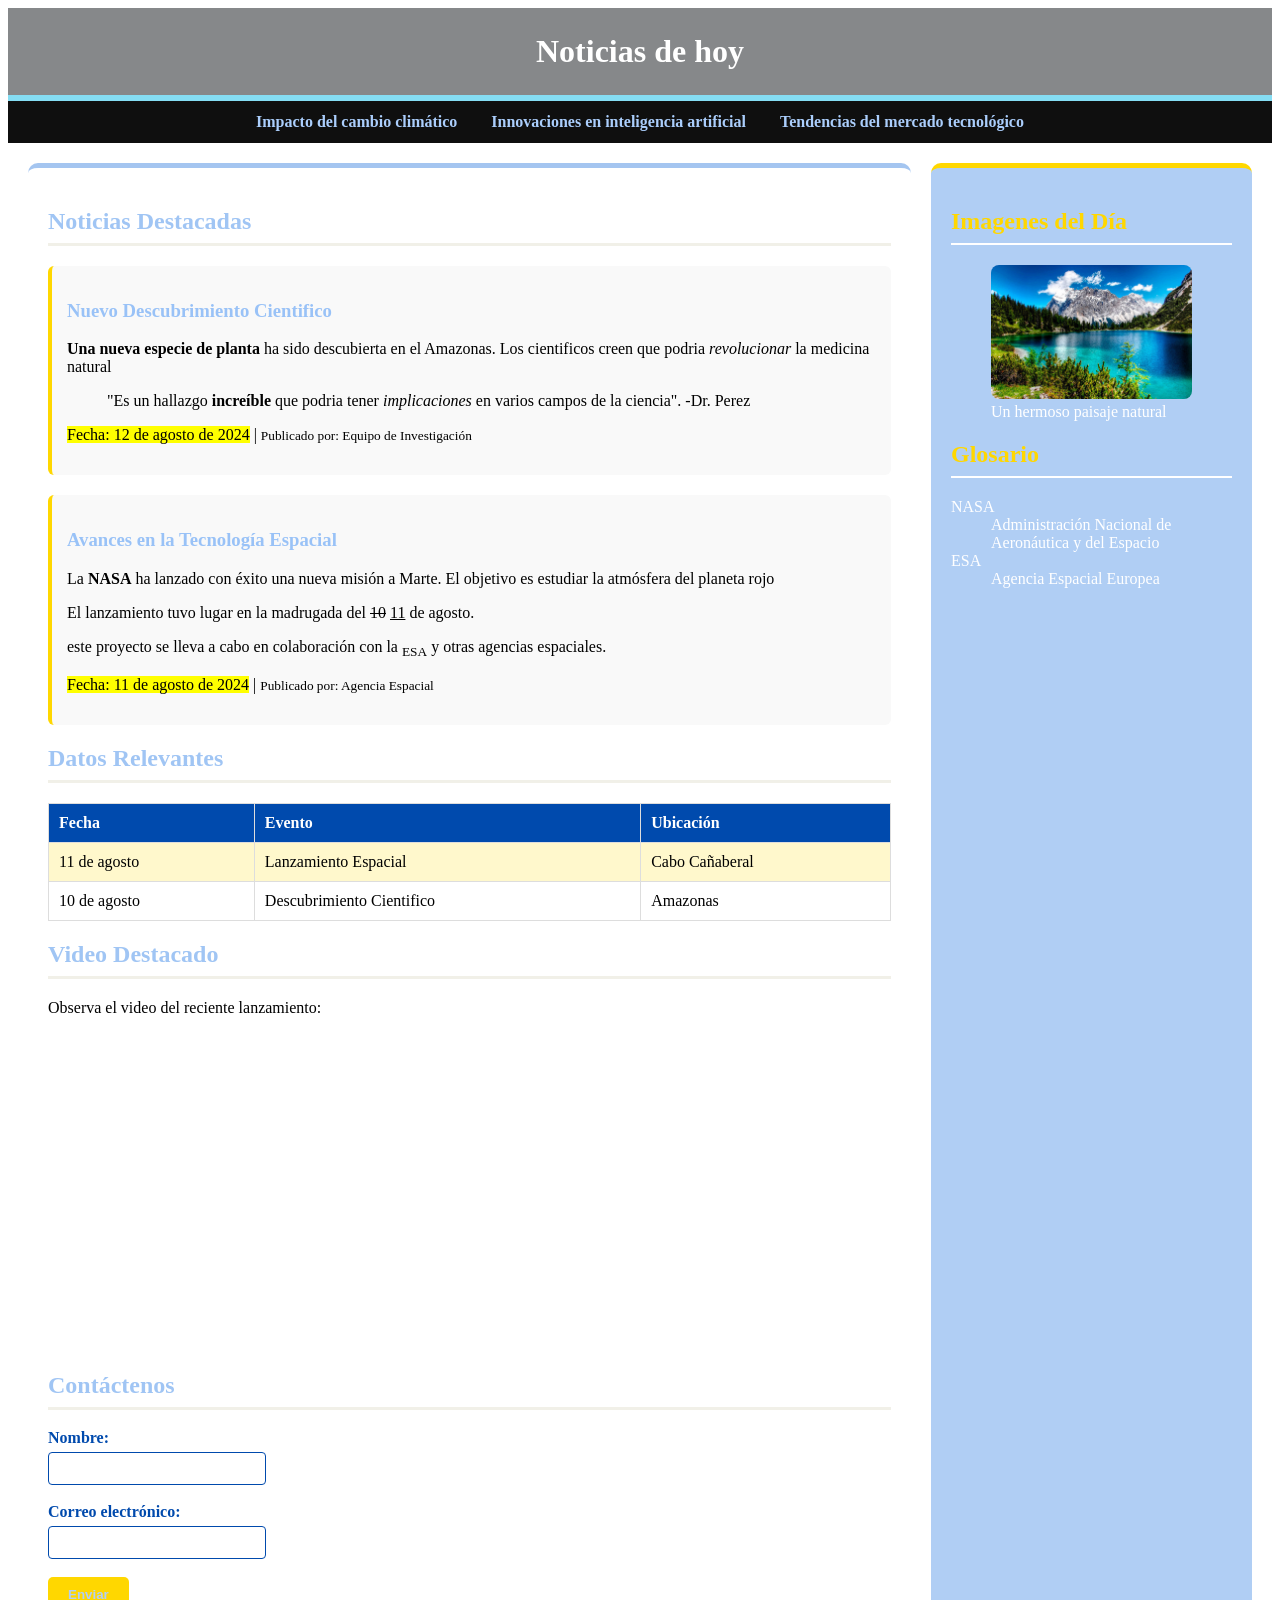
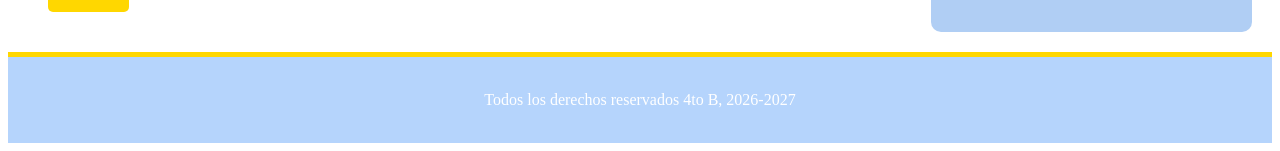
<file: index.html>
<!DOCTYPE html>
<html lang="en">
<head>
    <meta charset="UTF-8">
    <meta name="viewport" content="width=device-width, initial-scale=1.0">
    <title>Noticias Hoy</title>
    <link rel="stylesheet" href="estilos.css">
</head>
<body>

    <!--Encabezado de la pagina-->
<header>
    <h1>Noticias de hoy</h1>
</header>

<!--Menú de navegación-->
<nav>
    <ul>
        <li><a href="#">Impacto del cambio climático</a></li>
        <li><a href="#">Innovaciones en inteligencia artificial</a></li>
        <li><a href="#">Tendencias del mercado tecnológico</a></li>
    </ul>
</nav>

<!--Contenedor principal: Sección de contenido y aside-->
<div class="contenedor">

    <!--Sección principal (Lado izquierdo)-->

    <section>
        <h2>Noticias Destacadas</h2>

        <article>
            <h3>Nuevo Descubrimiento Cientifico</h3>
            <p><b>Una nueva especie de planta</b> ha sido descubierta en el Amazonas. Los cientificos creen que podria <i>revolucionar</i> la medicina natural</p>
            <blockquote>"Es un hallazgo <strong>increíble</strong> que podria tener <em>implicaciones</em> en varios campos de la ciencia". -Dr. Perez</blockquote>
            <p><mark>Fecha: 12 de agosto de 2024</mark> | <small>Publicado por: Equipo de Investigación</small></p>
        </article>

        <article>
            <h3>Avances en la Tecnología Espacial</h3>
            <p>La <b>NASA</b> ha lanzado con éxito una nueva misión a Marte. El objetivo es estudiar la atmósfera del planeta rojo</p>
            <p>El lanzamiento tuvo lugar en la madrugada del <del>10</del> <ins>11</ins> de agosto.</p>
            <p>este proyecto se lleva a cabo en colaboración con la <sub>ESA</sub> y otras agencias espaciales.</p>
            <p><mark>Fecha: 11 de agosto de 2024</mark> | <small>Publicado por: Agencia Espacial</small></p>
        </article>

        <h2>Datos Relevantes</h2>
        <table>
            <tr>
                <th>Fecha</th>
                <th>Evento</th>
                <th>Ubicación</th>
            </tr>
            <tr>
                <td>11 de agosto</td>
                <td>Lanzamiento Espacial</td>
                <td>Cabo Cañaberal</td>
            </tr>
            <tr>
                <td>10 de agosto</td>
                <td>Descubrimiento Cientifico</td>
                <td>Amazonas</td>
            </tr>
        </table>

        <h2>Video Destacado</h2>
        <p>Observa el video del reciente lanzamiento:</p>
        <iframe width="560" height="315" src="https://www.youtube.com/embed/-7KLg7YXkZA?si=wP01zV_pI93uImyV&quot; title="YouTube video player" frameborder="0" allow="accelerometer; autoplay; clipboard-write; encrypted-media; gyroscope; picture-in-picture; web-share" referrerpolicy="strict-origin-when-cross-origin" allowfullscreen></iframe>

        <h2>Contáctenos</h2>
        <form action="#" method="post">
            <label for="nombre">Nombre:</label><br>
            <input type="text" id="nombre" name="nombre"><br><br>
            <label for="email">Correo electrónico:</label><br>
            <input type="email" id="email"  name="email"><br><br>
            <input type="submit" value="Enviar">
        </form>
    </section>

    <!--Aside (Columna lateral)-->
    <aside>
        <h2>Imagenes del Día</h2>
        <figure>
            <img src="seebensee-2384369-810x540.jpg" alt="Playa Punta Cana" width="300" height="200">
            <figcaption>Un hermoso paisaje natural</figcaption>
        </figure>

        <h2>Glosario</h2>
        <dl>
            <dt>NASA</dt>
            <dd>Administración Nacional de Aeronáutica y del Espacio</dd>
            <dt>ESA</dt>
            <dd>Agencia Espacial Europea</dd>
        </dl>
    </aside>
</div>

<!--Pie de pagina-->
<footer>
    <p>Todos los derechos reservados 4to B, 2026-2027</p>
</footer>
   
</body>
</html>
</file>
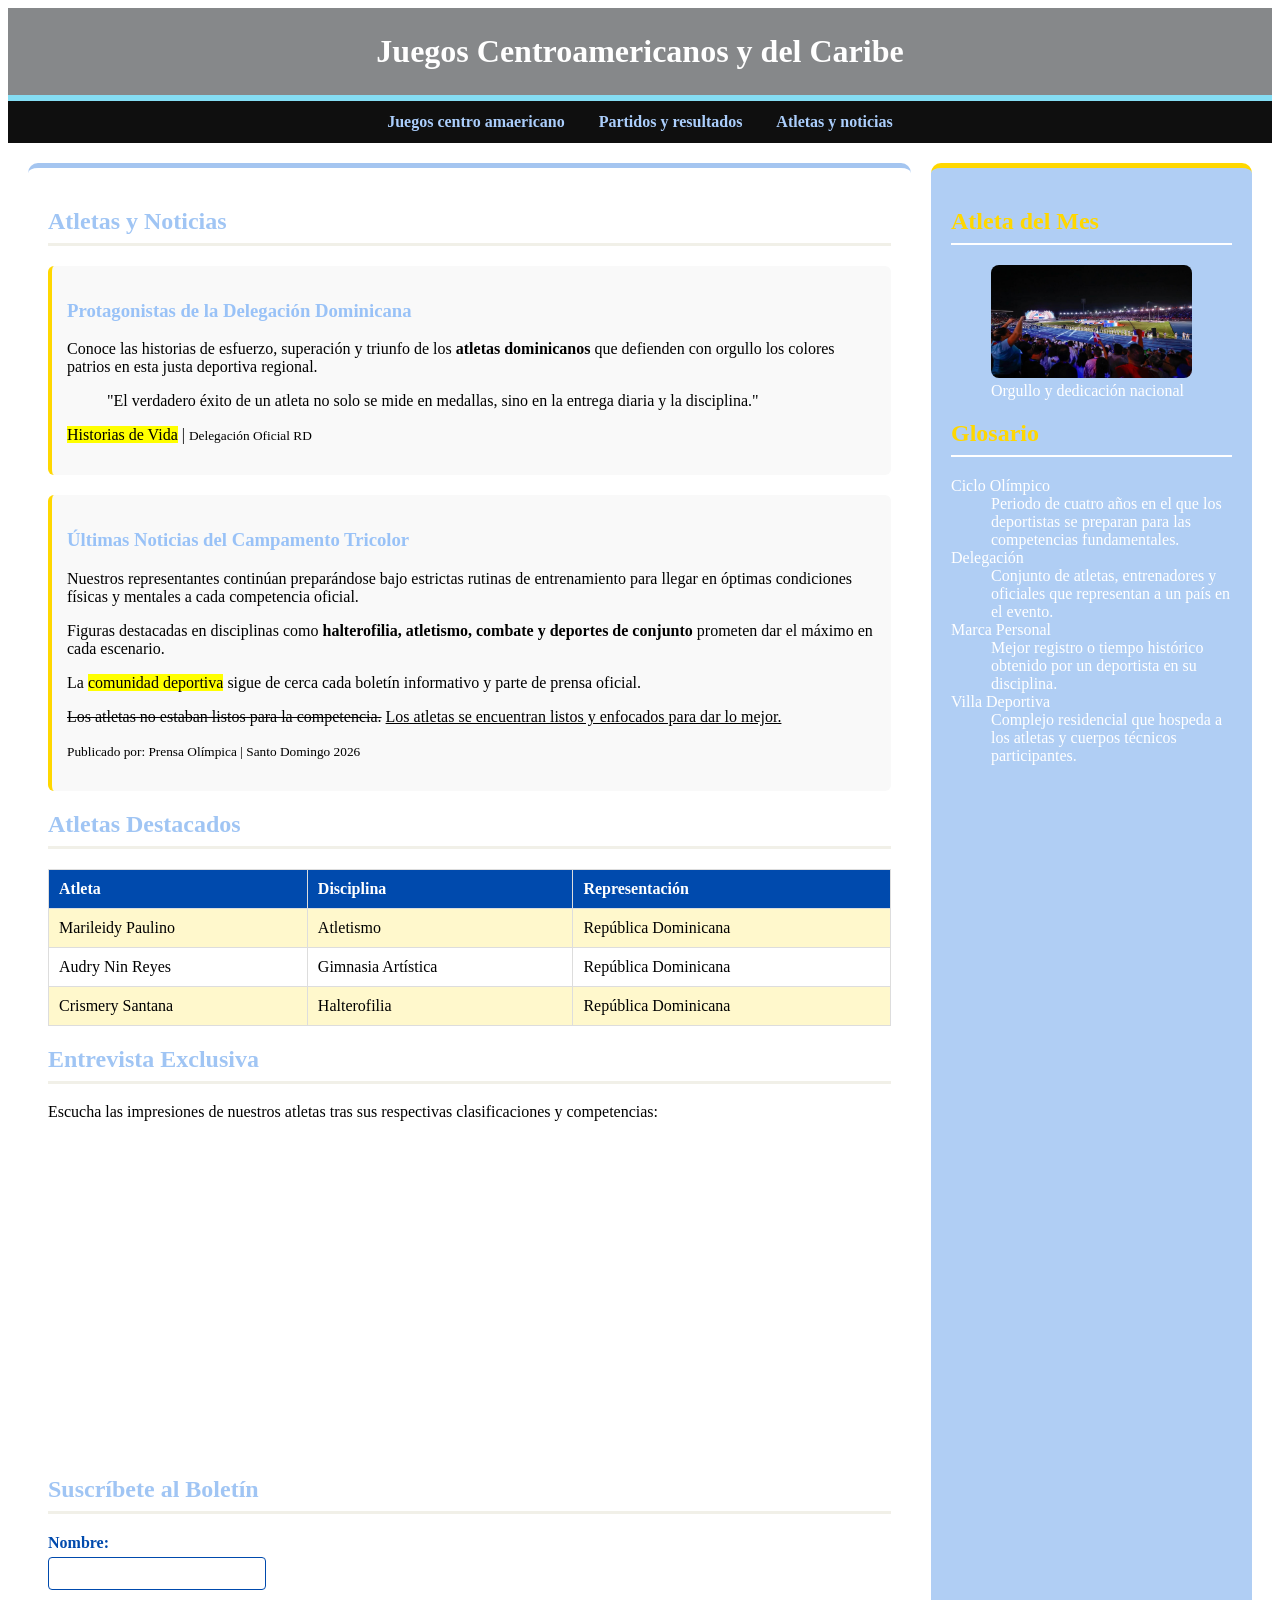
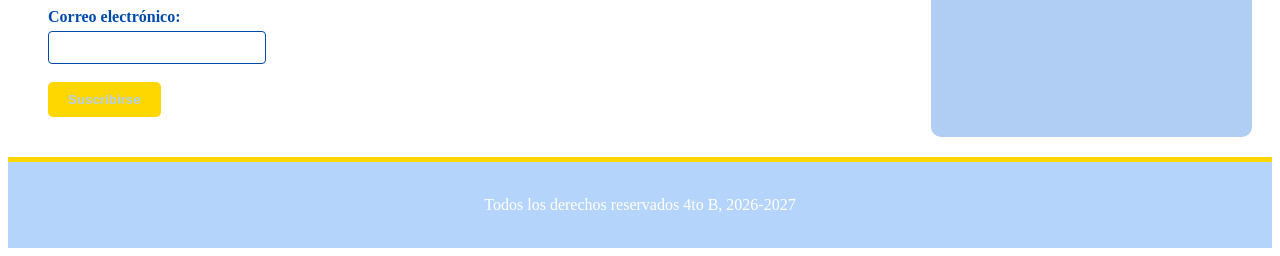
<file: atletas y noticias.html>
<!DOCTYPE html>
<html lang="es">
<head>
    <meta charset="UTF-8">
    <meta name="viewport" content="width=device-width, initial-scale=1.0">
    <title>Atletas y Noticias - Juegos Centroamericanos y del Caribe</title>
    <link rel="stylesheet" href="estilos.css">
</head>

<body>

<!-- Encabezado de la página -->
<header>
    <h1>Juegos Centroamericanos y del Caribe</h1>
</header>

<!-- Menú de navegación -->
<nav>
    <ul>
        <li><a href="Juegos Centro americano .html">Juegos centro amaericano</a></li>
        <li><a href="partidos y resultados.html">Partidos y resultados</a></li>
        <li><a href="atletas y noticias.html">Atletas y noticias</a></li>
    </ul>
</nav>

<!-- Contenedor principal -->
<div class="contenedor">

    <!-- Sección principal -->
    <section>

        <h2>Atletas y Noticias</h2>

        <article>
            <h3>Protagonistas de la Delegación Dominicana</h3>

            <p>
                Conoce las historias de esfuerzo, superación y triunfo de los <b>atletas dominicanos</b> 
                que defienden con orgullo los colores patrios en esta justa deportiva regional.
            </p>

            <blockquote>
                "El verdadero éxito de un atleta no solo se mide en medallas, sino en la entrega diaria y la disciplina."
            </blockquote>

            <p>
                <mark>Historias de Vida</mark> |
                <small>Delegación Oficial RD</small>
            </p>
        </article>


        <article>
            <h3>Últimas Noticias del Campamento Tricolor</h3>

            <p>
                Nuestros representantes continúan preparándose bajo estrictas rutinas de entrenamiento 
                para llegar en óptimas condiciones físicas y mentales a cada competencia oficial.
            </p>

            <p>
                Figuras destacadas en disciplinas como <b>halterofilia, atletismo, combate y deportes de conjunto</b> 
                prometen dar el máximo en cada escenario.
            </p>

            <p>
                La <mark>comunidad deportiva</mark> sigue de cerca cada boletín informativo y parte de prensa oficial.
            </p>

            <p>
                <del>Los atletas no estaban listos para la competencia.</del>
                <ins>Los atletas se encuentran listos y enfocados para dar lo mejor.</ins>
            </p>

            <p>
                <small>Publicado por: Prensa Olímpica | Santo Domingo 2026</small>
            </p>
        </article>


        <!-- Datos relevantes / Tabla de atletas -->
        <h2>Atletas Destacados</h2>

        <table>
            <tr>
                <th>Atleta</th>
                <th>Disciplina</th>
                <th>Representación</th>
            </tr>

            <tr>
                <td>Marileidy Paulino</td>
                <td>Atletismo</td>
                <td>República Dominicana</td>
            </tr>

            <tr>
                <td>Audry Nin Reyes</td>
                <td>Gimnasia Artística</td>
                <td>República Dominicana</td>
            </tr>

            <tr>
                <td>Crismery Santana</td>
                <td>Halterofilia</td>
                <td>República Dominicana</td>
            </tr>
        </table>


        <!-- Video -->
        <h2>Entrevista Exclusiva</h2>

        <p>
            Escucha las impresiones de nuestros atletas tras sus respectivas clasificaciones y competencias:
        </p>

        <iframe width="560" height="315"
            src="https://www.youtube.com/embed/-7KLg7YXkZA"
            title="Entrevistas a atletas - Juegos Centroamericanos y del Caribe"
            frameborder="0"
            allow="accelerometer; autoplay; clipboard-write; encrypted-media; gyroscope; picture-in-picture; web-share"
            allowfullscreen>
        </iframe>


        <!-- Formulario -->
        <h2>Suscríbete al Boletín</h2>

        <form action="#" method="post">

            <label for="nombre">Nombre:</label><br>
            <input type="text" id="nombre" name="nombre"><br><br>

            <label for="email">Correo electrónico:</label><br>
            <input type="email" id="email" name="email"><br><br>

            <input type="submit" value="Suscribirse">

        </form>

    </section>


    <!-- Aside -->
    <aside>

        <h2>Atleta del Mes</h2>

        <figure>
            <img src="inauguracion-de-centroamericanos-2026-genera-impacto-en-redes-0cc7bd00-focus-0-0-1200-675.jpg"
                 alt="Atleta en competencia"
                 width="300"
                 height="300">

            <figcaption>
                Orgullo y dedicación nacional
            </figcaption>
        </figure>


        <h2>Glosario</h2>

        <dl>

            <dt>Ciclo Olímpico</dt>
            <dd>
                Periodo de cuatro años en el que los deportistas se preparan para las competencias fundamentales.
            </dd>

            <dt>Delegación</dt>
            <dd>
                Conjunto de atletas, entrenadores y oficiales que representan a un país en el evento.
            </dd>

            <dt>Marca Personal</dt>
            <dd>
                Mejor registro o tiempo histórico obtenido por un deportista en su disciplina.
            </dd>

            <dt>Villa Deportiva</dt>
            <dd>
                Complejo residencial que hospeda a los atletas y cuerpos técnicos participantes.
            </dd>

        </dl>

    </aside>

</div>


<!-- Pie de página -->
<footer>
    <p>Todos los derechos reservados 4to B, 2026-2027</p>
</footer>

</body>
</html>
</file>
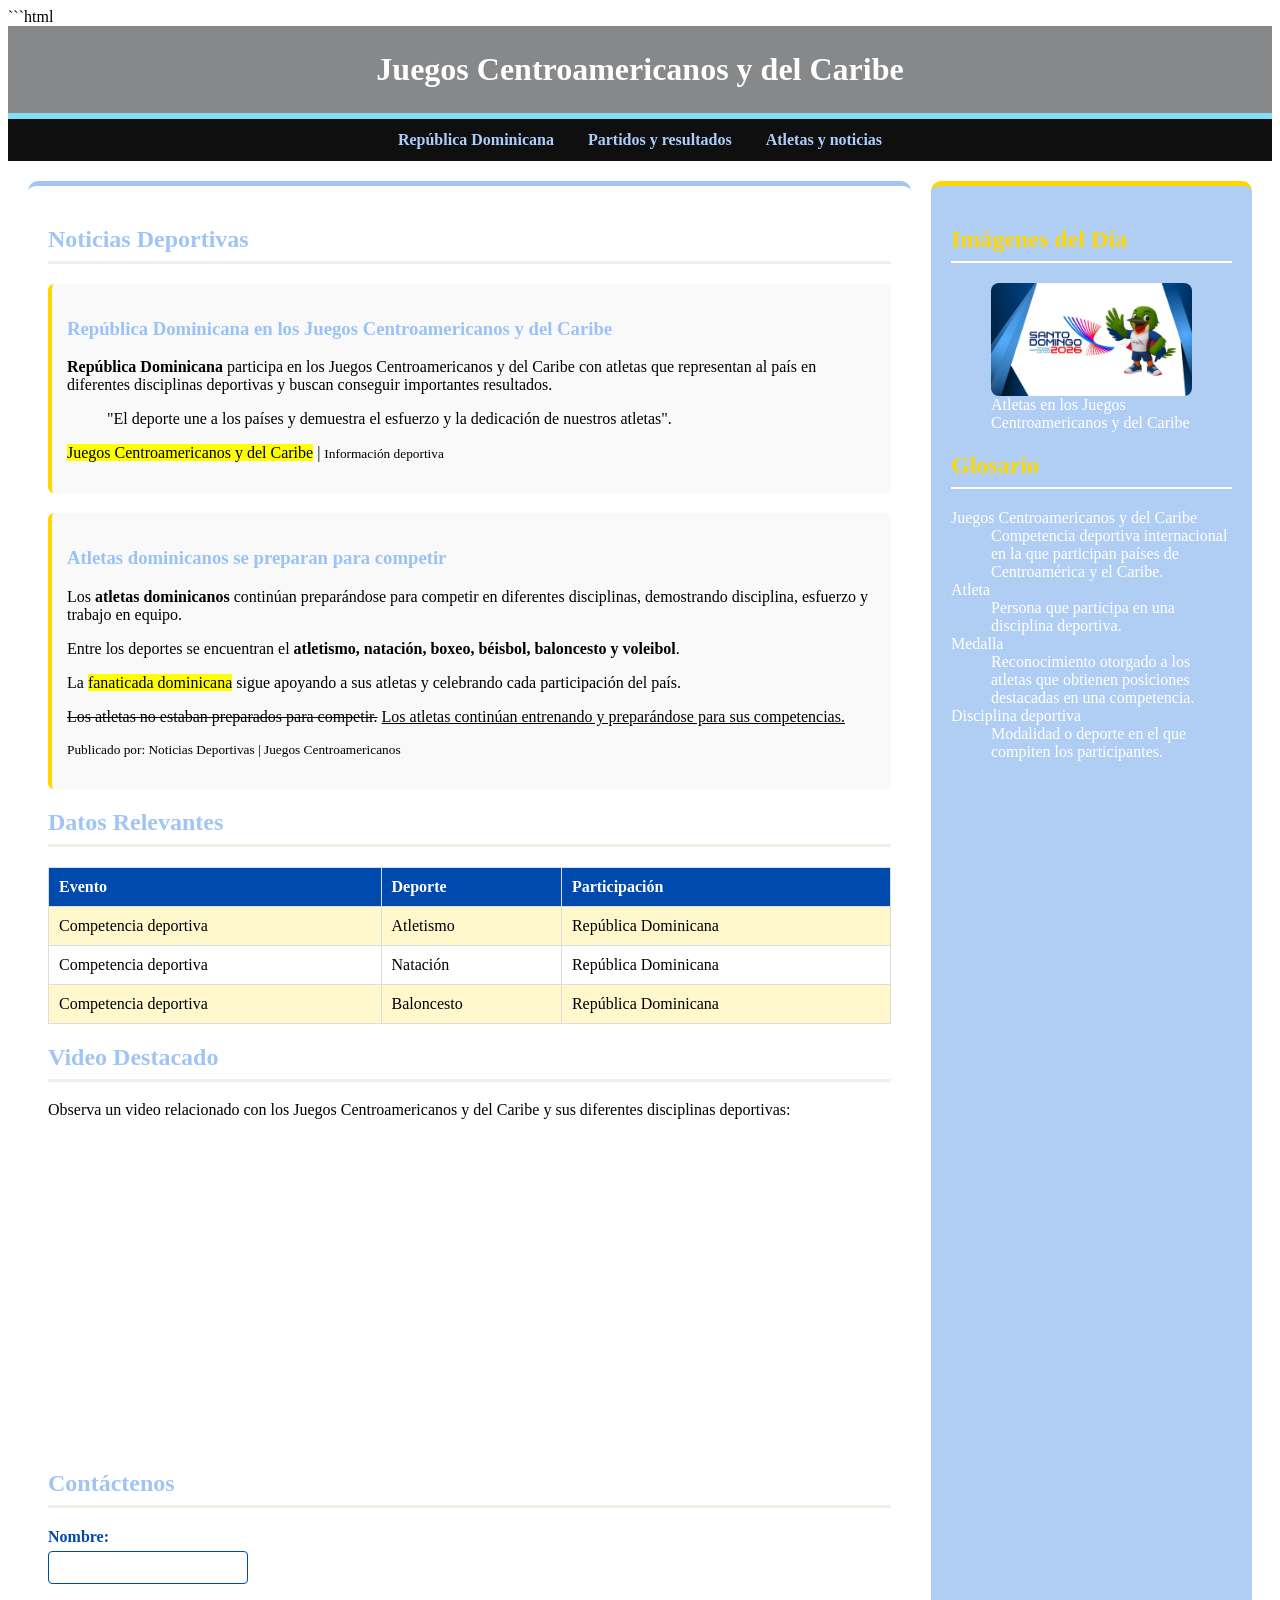
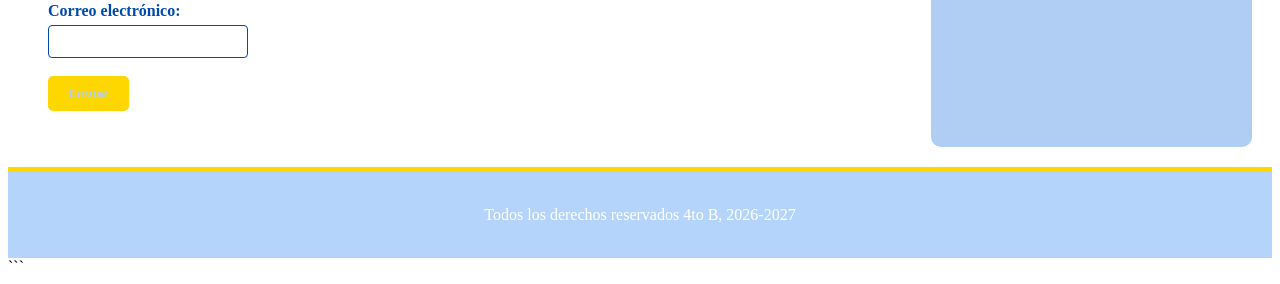
<file: Juegos Centro americano .html>
```html
<!DOCTYPE html>
<html lang="es">
<head>
    <meta charset="UTF-8">
    <meta name="viewport" content="width=device-width, initial-scale=1.0">
    <title>Juegos Centroamericanos y del Caribe</title>
    <link rel="stylesheet" href="estilos.css">
</head>

<body>

<!-- Encabezado de la página -->
<header>
    <h1>Juegos Centroamericanos y del Caribe</h1>
</header>

<!-- Menú de navegación -->
<nav>
    <ul>
        <li><a href="Juegos Centro americano .html">República Dominicana</a></li>
        <li><a href="partidos y resultados.html">Partidos y resultados</a></li>
        <li><a href="atletas y noticias.html">Atletas y noticias</a></li>
    </ul>
</nav>

<!-- Contenedor principal -->
<div class="contenedor">

    <!-- Sección principal -->
    <section>

        <h2>Noticias Deportivas</h2>

        <article>
            <h3>República Dominicana en los Juegos Centroamericanos y del Caribe</h3>

            <p>
                <b>República Dominicana</b> participa en los Juegos Centroamericanos
                y del Caribe con atletas que representan al país en diferentes
                disciplinas deportivas y buscan conseguir importantes resultados.
            </p>

            <blockquote>
                "El deporte une a los países y demuestra el esfuerzo y la dedicación de nuestros atletas".
            </blockquote>

            <p>
                <mark>Juegos Centroamericanos y del Caribe</mark> |
                <small>Información deportiva</small>
            </p>
        </article>


        <article>
            <h3>Atletas dominicanos se preparan para competir</h3>

            <p>
                Los <b>atletas dominicanos</b> continúan preparándose para competir
                en diferentes disciplinas, demostrando disciplina, esfuerzo y
                trabajo en equipo.
            </p>

            <p>
                Entre los deportes se encuentran el <b>atletismo, natación,
                boxeo, béisbol, baloncesto y voleibol</b>.
            </p>

            <p>
                La <mark>fanaticada dominicana</mark> sigue apoyando a sus atletas
                y celebrando cada participación del país.
            </p>

            <p>
                <del>Los atletas no estaban preparados para competir.</del>
                <ins>Los atletas continúan entrenando y preparándose para sus competencias.</ins>
            </p>

            <p>
                <small>Publicado por: Noticias Deportivas | Juegos Centroamericanos</small>
            </p>
        </article>


        <!-- Datos relevantes -->
        <h2>Datos Relevantes</h2>

        <table>
            <tr>
                <th>Evento</th>
                <th>Deporte</th>
                <th>Participación</th>
            </tr>

            <tr>
                <td>Competencia deportiva</td>
                <td>Atletismo</td>
                <td>República Dominicana</td>
            </tr>

            <tr>
                <td>Competencia deportiva</td>
                <td>Natación</td>
                <td>República Dominicana</td>
            </tr>

            <tr>
                <td>Competencia deportiva</td>
                <td>Baloncesto</td>
                <td>República Dominicana</td>
            </tr>
        </table>


        <!-- Video -->
        <h2>Video Destacado</h2>

        <p>
            Observa un video relacionado con los Juegos Centroamericanos
            y del Caribe y sus diferentes disciplinas deportivas:
        </p>

        <iframe width="560" height="315"
            src="https://www.youtube.com/embed/-7KLg7YXkZA"
            title="Video de los Juegos Centroamericanos y del Caribe"
            frameborder="0"
            allow="accelerometer; autoplay; clipboard-write; encrypted-media; gyroscope; picture-in-picture; web-share"
            allowfullscreen>
        </iframe>


        <!-- Formulario -->
        <h2>Contáctenos</h2>

        <form action="#" method="post">

            <label for="nombre">Nombre:</label><br>
            <input type="text" id="nombre" name="nombre"><br><br>

            <label for="email">Correo electrónico:</label><br>
            <input type="email" id="email" name="email"><br><br>

            <input type="submit" value="Enviar">

        </form>

    </section>


    <!-- Aside -->
    <aside>

        <h2>Imágenes del Día</h2>

        <figure>
            <img src="santo-domingo-2026.webp"
                 alt="Juegos Centroamericanos y del Caribe"
                 width="300"
                 height="300">

            <figcaption>
                Atletas en los Juegos Centroamericanos y del Caribe
            </figcaption>
        </figure>


        <h2>Glosario</h2>

        <dl>

            <dt>Juegos Centroamericanos y del Caribe</dt>
            <dd>
                Competencia deportiva internacional en la que participan
                países de Centroamérica y el Caribe.
            </dd>

            <dt>Atleta</dt>
            <dd>
                Persona que participa en una disciplina deportiva.
            </dd>

            <dt>Medalla</dt>
            <dd>
                Reconocimiento otorgado a los atletas que obtienen
                posiciones destacadas en una competencia.
            </dd>

            <dt>Disciplina deportiva</dt>
            <dd>
                Modalidad o deporte en el que compiten los participantes.
            </dd>

        </dl>

    </aside>

</div>


<!-- Pie de página -->
<footer>
    <p>Todos los derechos reservados 4to B, 2026-2027</p>
</footer>

</body>
</html>
```
</file>
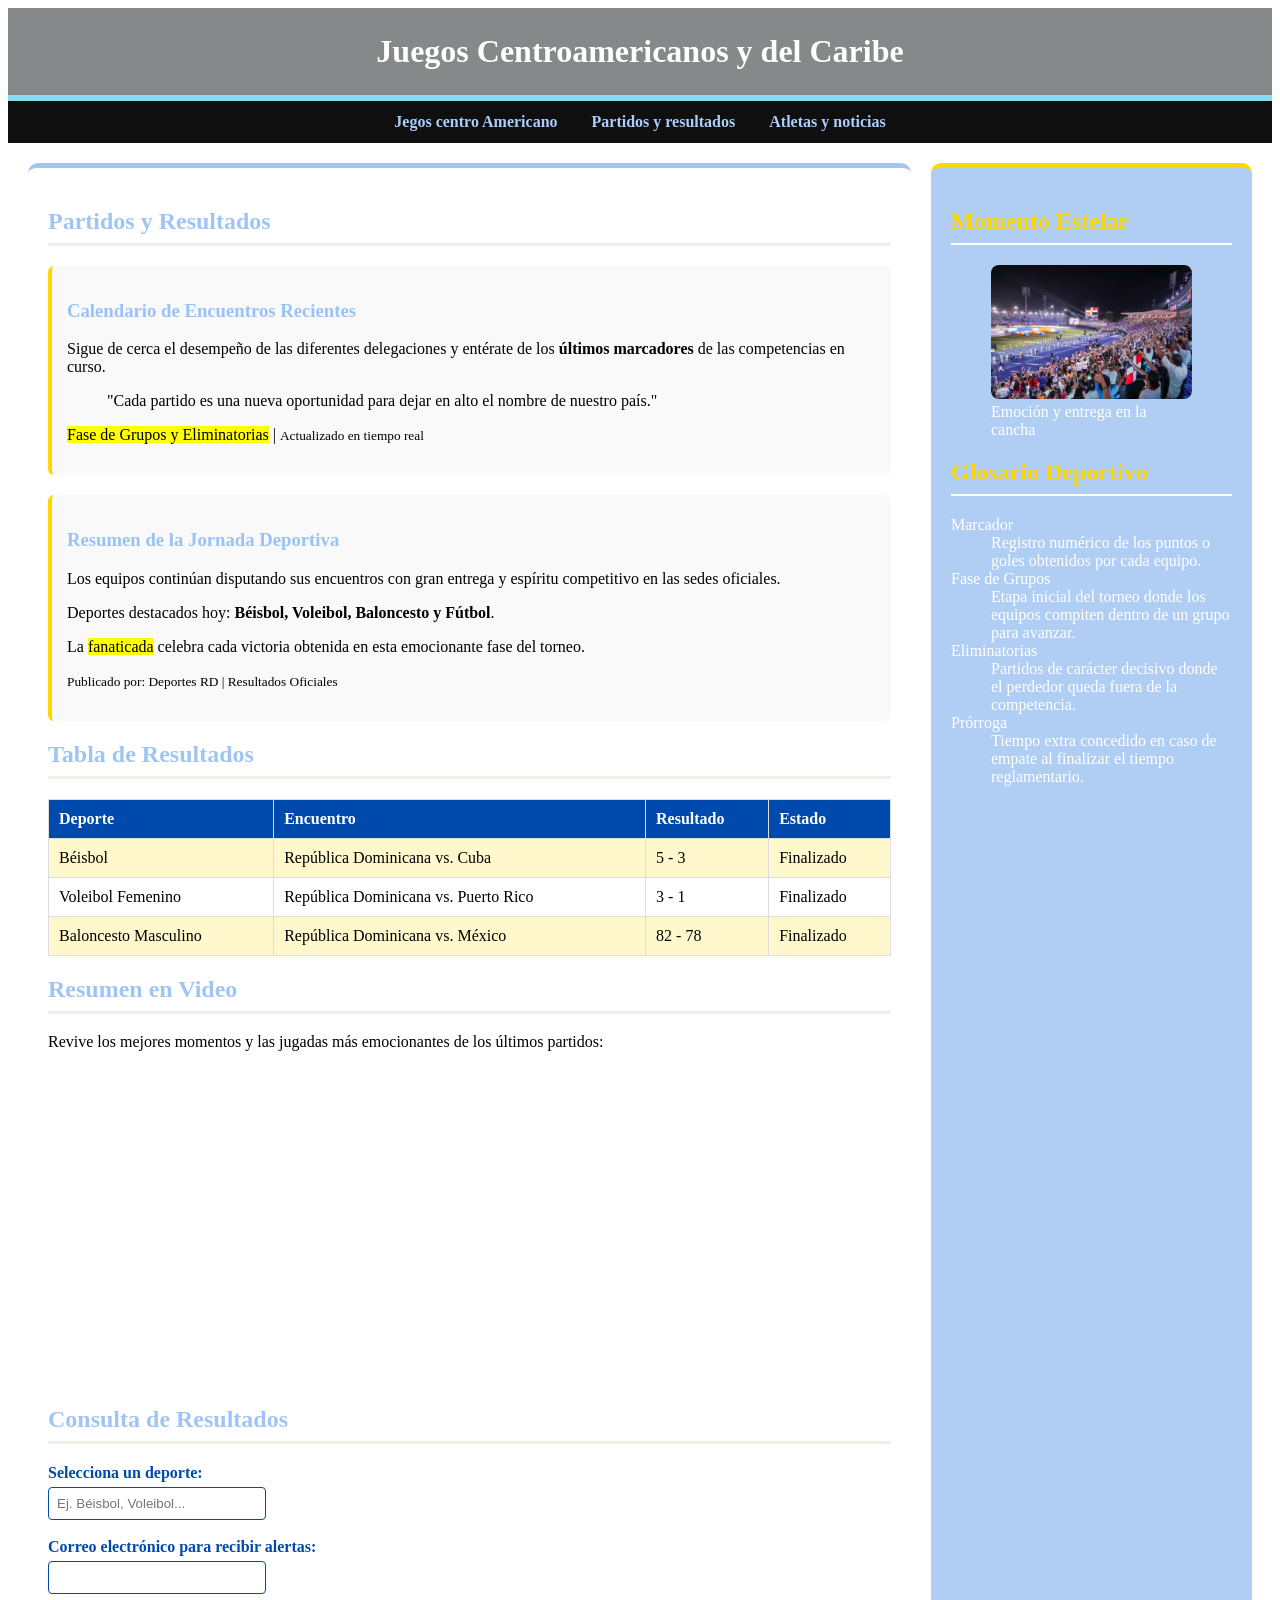
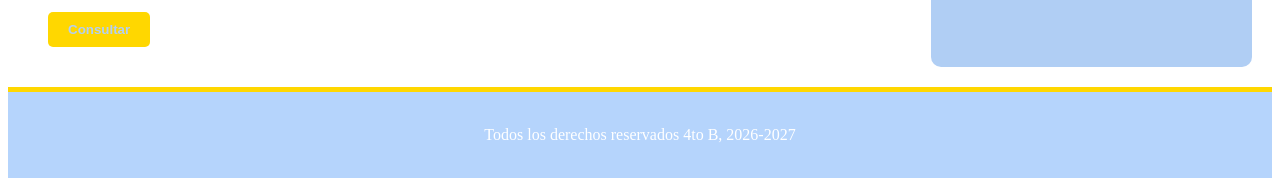
<file: partidos y resultados.html>
<!DOCTYPE html>
<html lang="es">
<head>
    <meta charset="UTF-8">
    <meta name="viewport" content="width=device-width, initial-scale=1.0">
    <title>Partidos y Resultados - Juegos Centroamericanos y del Caribe</title>
    <link rel="stylesheet" href="estilos.css">
</head>

<body>

<!-- Encabezado de la página -->
<header>
    <h1>Juegos Centroamericanos y del Caribe</h1>
</header>

<!-- Menú de navegación -->
<nav>
    <ul>
        <li><a href="Juegos Centro americano .html">Jegos centro Americano</a></li>
        <li><a href="atletas y noticias.html" class="activo">Partidos y resultados</a></li>
        <li><a href="partidos y resultados.html">Atletas y noticias</a></li>
    </ul>
</nav>

<!-- Contenedor principal -->
<div class="contenedor">

    <!-- Sección principal -->
    <section>

        <h2>Partidos y Resultados</h2>

        <article>
            <h3>Calendario de Encuentros Recientes</h3>

            <p>
                Sigue de cerca el desempeño de las diferentes delegaciones y entérate de los 
                <b>últimos marcadores</b> de las competencias en curso.
            </p>

            <blockquote>
                "Cada partido es una nueva oportunidad para dejar en alto el nombre de nuestro país."
            </blockquote>

            <p>
                <mark>Fase de Grupos y Eliminatorias</mark> |
                <small>Actualizado en tiempo real</small>
            </p>
        </article>


        <article>
            <h3>Resumen de la Jornada Deportiva</h3>

            <p>
                Los equipos continúan disputando sus encuentros con gran entrega y espíritu competitivo 
                en las sedes oficiales.
            </p>

            <p>
                Deportes destacados hoy: <b>Béisbol, Voleibol, Baloncesto y Fútbol</b>.
            </p>

            <p>
                La <mark>fanaticada</mark> celebra cada victoria obtenida en esta emocionante fase del torneo.
            </p>

            <p>
                <small>Publicado por: Deportes RD | Resultados Oficiales</small>
            </p>
        </article>


        <!-- Tabla de Partidos y Resultados -->
        <h2>Tabla de Resultados</h2>

        <table>
            <tr>
                <th>Deporte</th>
                <th>Encuentro</th>
                <th>Resultado</th>
                <th>Estado</th>
            </tr>

            <tr>
                <td>Béisbol</td>
                <td>República Dominicana vs. Cuba</td>
                <td>5 - 3</td>
                <td>Finalizado</td>
            </tr>

            <tr>
                <td>Voleibol Femenino</td>
                <td>República Dominicana vs. Puerto Rico</td>
                <td>3 - 1</td>
                <td>Finalizado</td>
            </tr>

            <tr>
                <td>Baloncesto Masculino</td>
                <td>República Dominicana vs. México</td>
                <td>82 - 78</td>
                <td>Finalizado</td>
            </tr>
        </table>


        <!-- Video -->
        <h2>Resumen en Video</h2>

        <p>
            Revive los mejores momentos y las jugadas más emocionantes de los últimos partidos:
        </p>

        <iframe width="560" height="315"
            src="https://www.youtube.com/embed/-7KLg7YXkZA"
            title="Resumen de partidos - Juegos Centroamericanos y del Caribe"
            frameborder="0"
            allow="accelerometer; autoplay; clipboard-write; encrypted-media; gyroscope; picture-in-picture; web-share"
            allowfullscreen>
        </iframe>


        <!-- Formulario -->
        <h2>Consulta de Resultados</h2>

        <form action="#" method="post">

            <label for="deporte">Selecciona un deporte:</label><br>
            <input type="text" id="deporte" name="deporte" placeholder="Ej. Béisbol, Voleibol..."><br><br>

            <label for="email">Correo electrónico para recibir alertas:</label><br>
            <input type="email" id="email" name="email"><br><br>

            <input type="submit" value="Consultar">

        </form>

    </section>


    <!-- Aside -->
    <aside>

        <h2>Momento Estelar</h2>

        <figure>
            <img src="3ce31943-11dc-43ae-b908-c853b615ddbb.jpeg"
                 alt="Momento cumbre de un partido"
                 width="300"
                 height="300">

            <figcaption>
                Emoción y entrega en la cancha
            </figcaption>
        </figure>


        <h2>Glosario Deportivo</h2>

        <dl>

            <dt>Marcador</dt>
            <dd>
                Registro numérico de los puntos o goles obtenidos por cada equipo.
            </dd>

            <dt>Fase de Grupos</dt>
            <dd>
                Etapa inicial del torneo donde los equipos compiten dentro de un grupo para avanzar.
            </dd>

            <dt>Eliminatorias</dt>
            <dd>
                Partidos de carácter decisivo donde el perdedor queda fuera de la competencia.
            </dd>

            <dt>Prórroga</dt>
            <dd>
                Tiempo extra concedido en caso de empate al finalizar el tiempo reglamentario.
            </dd>

        </dl>

    </aside>

</div>


<!-- Pie de página -->
<footer>
    <p>Todos los derechos reservados 4to B, 2026-2027</p>
</footer>

</body>
</html>
</file>
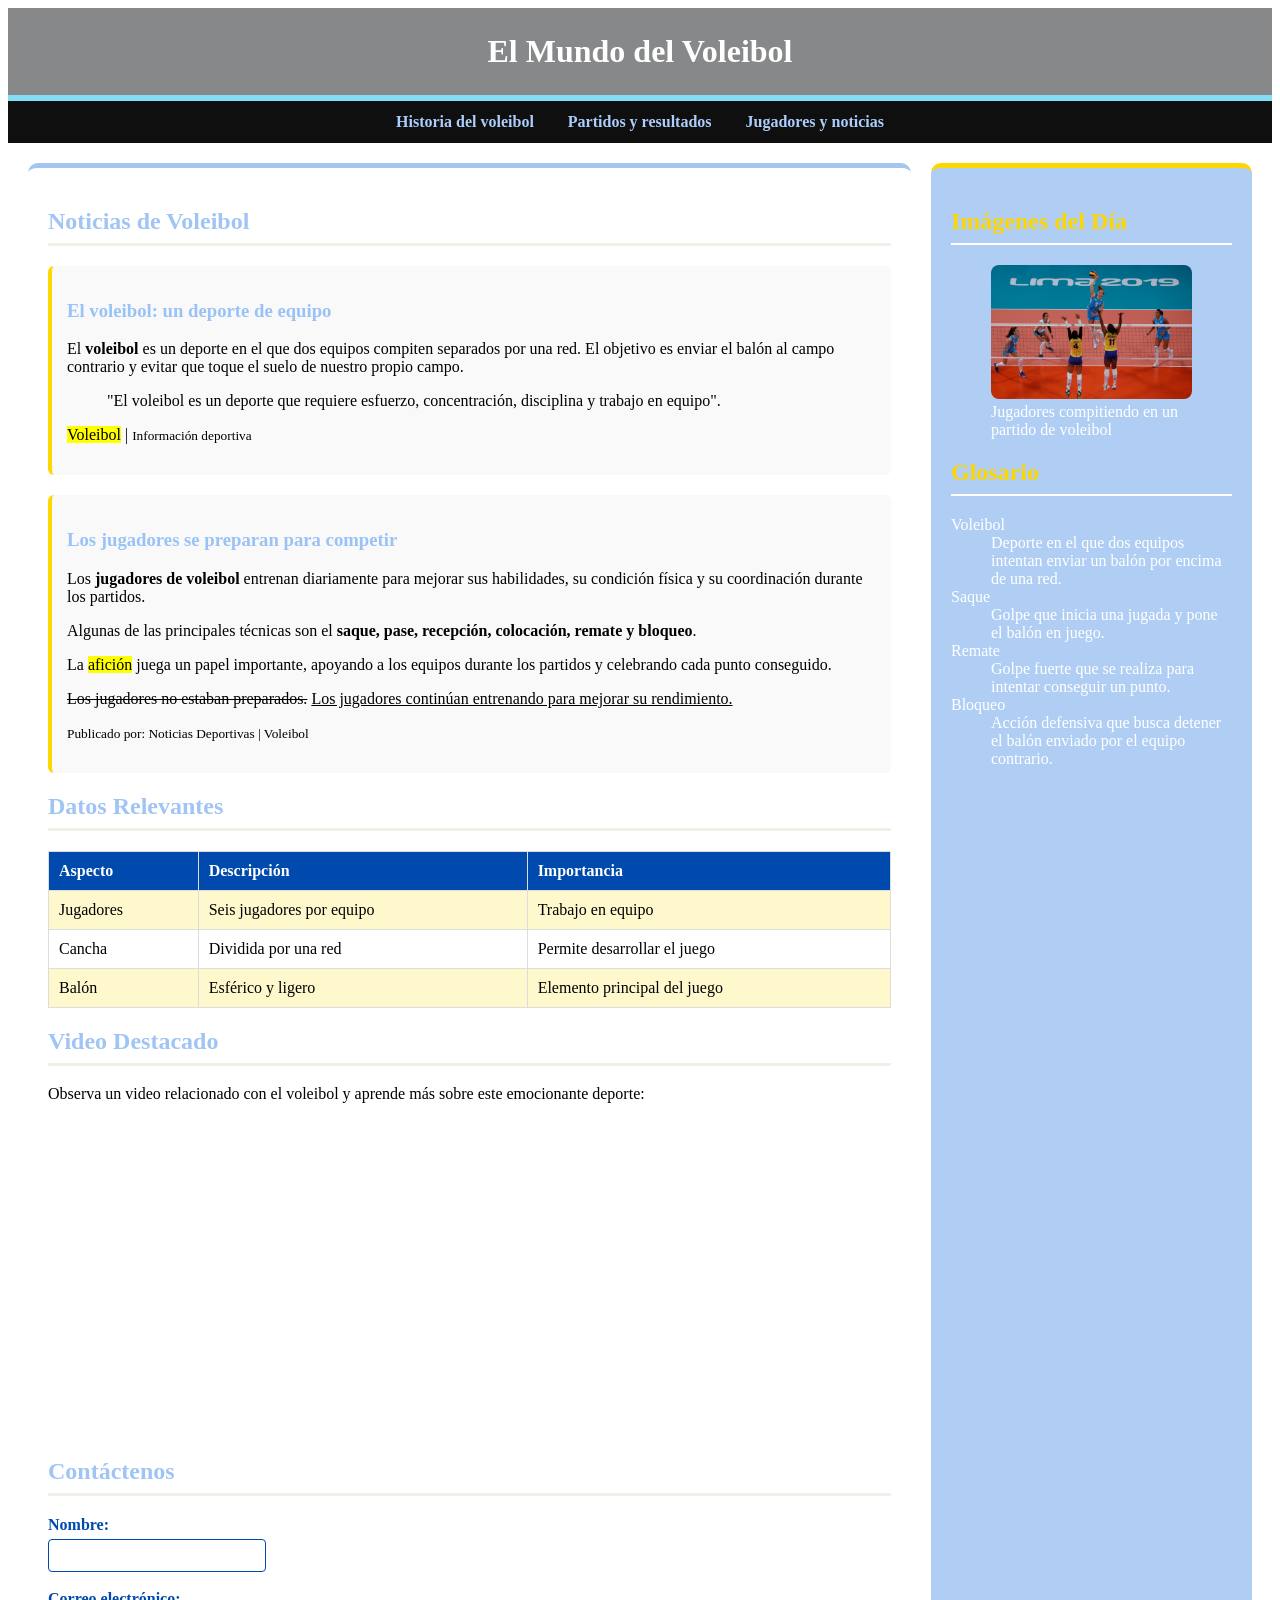
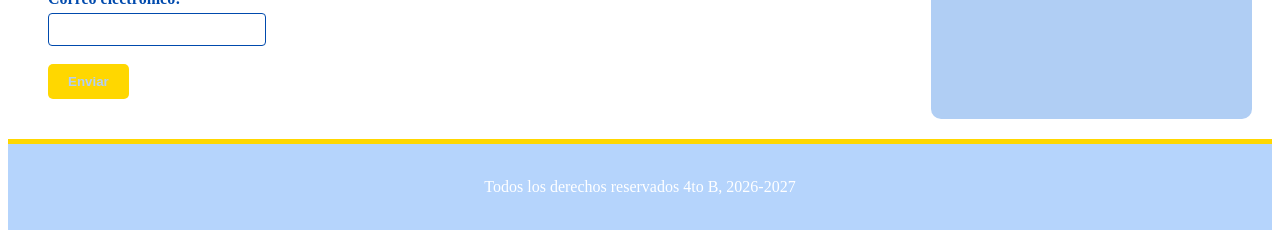
<file: volleybal.html>
<!DOCTYPE html>
<html lang="es">
<head>
    <meta charset="UTF-8">
    <meta name="viewport" content="width=device-width, initial-scale=1.0">
    <title>Voleibol</title>
    <link rel="stylesheet" href="estilos.css">
</head>

<body>

<!-- Encabezado de la página -->
<header>
    <h1>El Mundo del Voleibol</h1>
</header>

<!-- Menú de navegación -->
<nav>
    <ul>
        <li><a href="#">Historia del voleibol</a></li>
        <li><a href="#">Partidos y resultados</a></li>
        <li><a href="#">Jugadores y noticias</a></li>
    </ul>
</nav>

<!-- Contenedor principal -->
<div class="contenedor">

    <!-- Sección principal -->
    <section>

        <h2>Noticias de Voleibol</h2>

        <article>
            <h3>El voleibol: un deporte de equipo</h3>

            <p>
                El <b>voleibol</b> es un deporte en el que dos equipos
                compiten separados por una red. El objetivo es enviar
                el balón al campo contrario y evitar que toque el suelo
                de nuestro propio campo.
            </p>

            <blockquote>
                "El voleibol es un deporte que requiere esfuerzo,
                concentración, disciplina y trabajo en equipo".
            </blockquote>

            <p>
                <mark>Voleibol</mark> |
                <small>Información deportiva</small>
            </p>
        </article>


        <article>
            <h3>Los jugadores se preparan para competir</h3>

            <p>
                Los <b>jugadores de voleibol</b> entrenan diariamente
                para mejorar sus habilidades, su condición física y
                su coordinación durante los partidos.
            </p>

            <p>
                Algunas de las principales técnicas son el
                <b>saque, pase, recepción, colocación, remate y bloqueo</b>.
            </p>

            <p>
                La <mark>afición</mark> juega un papel importante,
                apoyando a los equipos durante los partidos y
                celebrando cada punto conseguido.
            </p>

            <p>
                <del>Los jugadores no estaban preparados.</del>
                <ins>Los jugadores continúan entrenando para mejorar
                su rendimiento.</ins>
            </p>

            <p>
                <small>Publicado por: Noticias Deportivas | Voleibol</small>
            </p>
        </article>


        <!-- Datos relevantes -->
        <h2>Datos Relevantes</h2>

        <table>
            <tr>
                <th>Aspecto</th>
                <th>Descripción</th>
                <th>Importancia</th>
            </tr>

            <tr>
                <td>Jugadores</td>
                <td>Seis jugadores por equipo</td>
                <td>Trabajo en equipo</td>
            </tr>

            <tr>
                <td>Cancha</td>
                <td>Dividida por una red</td>
                <td>Permite desarrollar el juego</td>
            </tr>

            <tr>
                <td>Balón</td>
                <td>Esférico y ligero</td>
                <td>Elemento principal del juego</td>
            </tr>
        </table>


        <!-- Video -->
        <h2>Video Destacado</h2>

        <p>
            Observa un video relacionado con el voleibol y aprende
            más sobre este emocionante deporte:
        </p>

        <iframe width="560" height="315"
            src="https://www.youtube.com/embed/-7KLg7YXkZA"
            title="Video sobre voleibol"
            frameborder="0"
            allow="accelerometer; autoplay; clipboard-write; encrypted-media; gyroscope; picture-in-picture; web-share"
            allowfullscreen>
        </iframe>


        <!-- Formulario -->
        <h2>Contáctenos</h2>

        <form action="#" method="post">

            <label for="nombre">Nombre:</label><br>
            <input type="text" id="nombre" name="nombre"><br><br>

            <label for="email">Correo electrónico:</label><br>
            <input type="email" id="email" name="email"><br><br>

            <input type="submit" value="Enviar">

        </form>

    </section>


    <!-- Aside -->
    <aside>

        <h2>Imágenes del Día</h2>

        <figure>
            <img src="m6BWnhI5W_1200x0__1.jpg"
                 alt="Jugadores jugando voleibol"
                 width="300"
                 height="300">

            <figcaption>
                Jugadores compitiendo en un partido de voleibol
            </figcaption>
        </figure>


        <h2>Glosario</h2>

        <dl>

            <dt>Voleibol</dt>
            <dd>
                Deporte en el que dos equipos intentan enviar
                un balón por encima de una red.
            </dd>

            <dt>Saque</dt>
            <dd>
                Golpe que inicia una jugada y pone el balón
                en juego.
            </dd>

            <dt>Remate</dt>
            <dd>
                Golpe fuerte que se realiza para intentar
                conseguir un punto.
            </dd>

            <dt>Bloqueo</dt>
            <dd>
                Acción defensiva que busca detener el balón
                enviado por el equipo contrario.
            </dd>

        </dl>

    </aside>

</div>


<!-- Pie de página -->
<footer>
    <p>Todos los derechos reservados 4to B, 2026-2027</p>
</footer>

</body>
</html>
</file>
<file: estilos.css>
```css
/* 1. Estilos generales de la página */

body {
    font-family: Arial, sans-serif;
    margin: 0;
    padding: 0;
    background-color: #f5f7fa;
    color: #222;
}

/* 2. Encabezado */

header {
    background-color: #86888a;
    text-align: center;
    padding: 25px;
    border-bottom: 6px solid #85ddf3;
}

header h1 {
    margin: 0;
    color: white;
    font-size: 32px;
}

/* 3. Menú de navegación */

nav {
    background-color: #0f0f0f;
    padding: 12px;
}

nav ul {
    list-style: none;
    margin: 0;
    padding: 0;
    text-align: center;
}

nav ul li {
    display: inline-block;
    margin: 0 15px;
}

nav ul li a {
    color: #abcefc;
    text-decoration: none;
    font-weight: bold;
}

nav ul li a:hover {
    color: white;
    background-color: #aac9f1;
    padding: 6px 10px;
    border-radius: 5px;
}

/* 4. Contenedor principal */

.contenedor {
    display: flex;
    flex-wrap: wrap;
    gap: 20px;
    padding: 20px;
}

/* 5. Sección principal */

.contenedor section {
    flex: 3;
    background-color: white;
    padding: 20px;
    border-radius: 10px;
    border-top: 5px solid #a4c5f0;
}

/* Títulos */

h2 {
    color: #a0c5f4;
    border-bottom: 3px solid #f1f0e8;
    padding-bottom: 8px;
}

h3 {
    color: #99c2f7;
}

/* 6. Aside */

.contenedor aside {
    flex: 1;
    background-color: #b0cef4;
    color: white;
    padding: 20px;
    border-radius: 10px;
    border-top: 5px solid #ffd700;
}

.contenedor aside h2 {
    color: #ffd700;
    border-bottom: 2px solid white;
}

/* 7. Artículos */

article {
    margin-bottom: 20px;
    padding: 15px;
    border-left: 4px solid #ffd700;
    background-color: #f9f9f9;
    border-radius: 6px;
}

/* 8. Imágenes */

img {
    max-width: 100%;
    height: auto;
    border-radius: 8px;
}

/* 9. Tablas */

table {
    width: 100%;
    border-collapse: collapse;
    margin-top: 10px;
}

th, td {
    border: 1px solid #ddd;
    padding: 10px;
    text-align: left;
}

th {
    background-color: #004aad;
    color: white;
}

tr:nth-child(even) {
    background-color: #fff8cc;
}

tr:hover {
    background-color: #ffe680;
}

/* 10. Formulario */

form label {
    font-weight: bold;
    color: #004aad;
}

form input[type="text"],
form input[type="email"] {
    padding: 8px;
    width: 200px;
    margin-top: 5px;
    border: 1px solid #004aad;
    border-radius: 4px;
}

form input[type="submit"] {
    background-color: #ffd700;
    color: #b3cff4;
    border: none;
    padding: 10px 20px;
    border-radius: 5px;
    cursor: pointer;
    font-weight: bold;
}

form input[type="submit"]:hover {
    background-color: #b6cff0;
    color: white;
}

/* 11. Pie de página */

footer {
    background-color: #b5d4fc;
    color: white;
    text-align: center;
    padding: 18px;
    border-top: 5px solid #ffd700;
}

footer a {
    color: #ffd700;
}

/* 12. Adaptación para celulares */

@media (max-width: 768px) {

    .contenedor {
        flex-direction: column;
    }

    nav ul li {
        display: block;
        margin: 10px 0;
    }

    header h1 {
        font-size: 25px;
    }

    iframe {
        max-width: 100%;
    }
}
```
</file>
